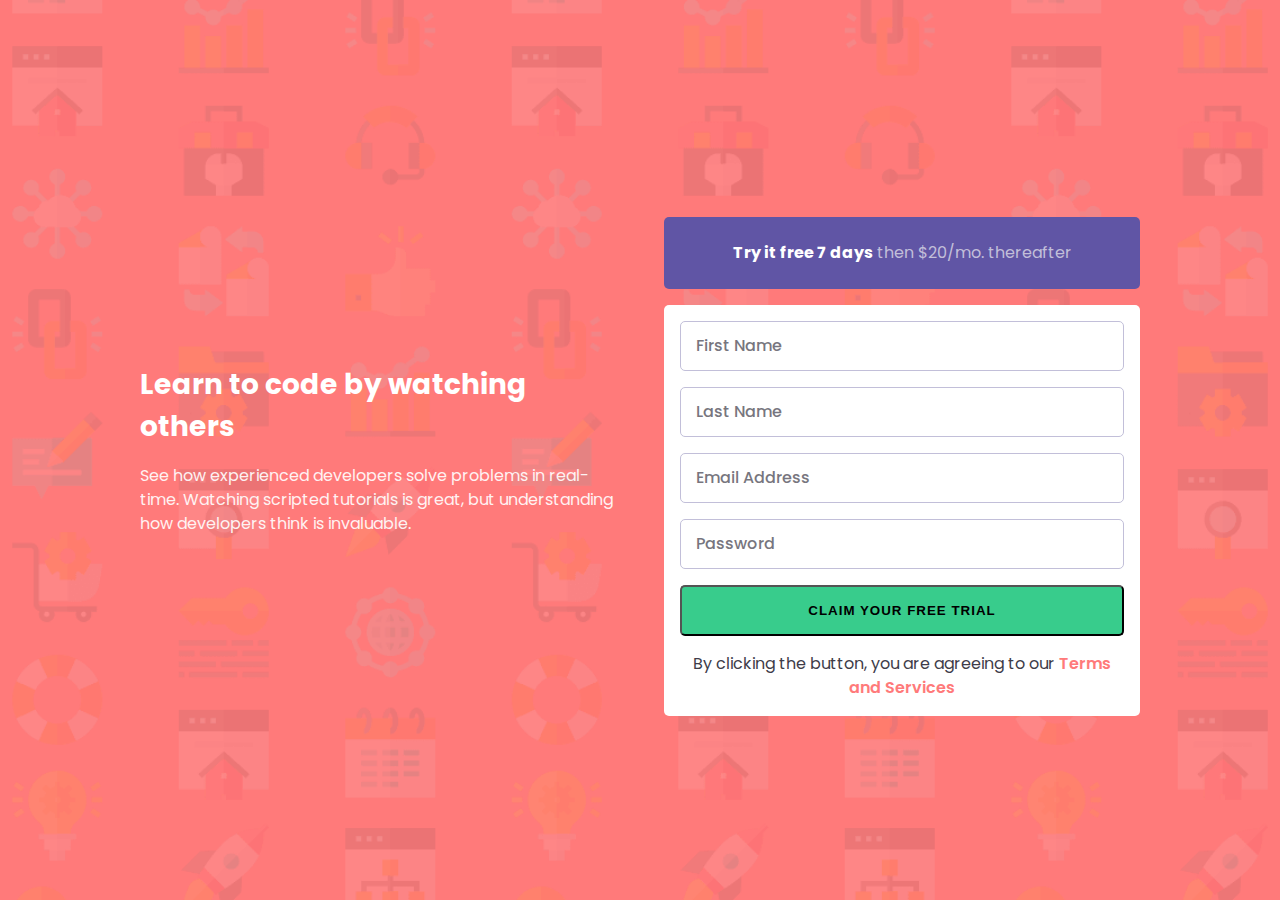
<file: docs/index.html>
<!DOCTYPE html>
<html lang="en">
<head>
  <meta charset="UTF-8">
  <meta name="viewport" content="width=device-width, initial-scale=1.0"> <!-- displays site properly based on user's device -->

  <link rel="icon" type="image/png" sizes="32x32" href="./images/favicon-32x32.png">
  <title>Frontend Mentor | Intro component with sign up form</title>
  <link rel="stylesheet" href="main.css">

</head>
<body>
  <main>
    <div class="container">
      <header>
        <h1>Learn to code by watching others</h1>
        <p>See how experienced developers solve problems in real-time. Watching scripted tutorials is great, 
          but understanding how developers think is invaluable. 
        </p>
      </header>
      <section>
        <a href="#" class="try" target="_blank"><b>Try it free 7 days</b> then $20/mo. thereafter</a>
        <form action="#" autocomplete="off">
          <div class="input">
            <input type="text" name="first-name" id="first-name" required>
            <label for="first-name">First Name</label>
            <svg width="24" height="24" xmlns="http://www.w3.org/2000/svg"><g fill="none" fill-rule="evenodd"><circle fill="#FF7979" cx="12" cy="12" r="12"/><rect fill="#FFF" x="11" y="6" width="2" height="9" rx="1"/><rect fill="#FFF" x="11" y="17" width="2" height="2" rx="1"/></g></svg>
          </div>  
          <div class="input">
            <input type="text" name="last-name" id="last-name" required>
            <label for="last-name">Last Name</label>
            <svg width="24" height="24" xmlns="http://www.w3.org/2000/svg"><g fill="none" fill-rule="evenodd"><circle fill="#FF7979" cx="12" cy="12" r="12"/><rect fill="#FFF" x="11" y="6" width="2" height="9" rx="1"/><rect fill="#FFF" x="11" y="17" width="2" height="2" rx="1"/></g></svg>
          </div>  
          <div class="input">
            <input type="email" name="mail" id="mail" required>
            <label for="mail">Email Address</label>
            <svg width="24" height="24" xmlns="http://www.w3.org/2000/svg"><g fill="none" fill-rule="evenodd"><circle fill="#FF7979" cx="12" cy="12" r="12"/><rect fill="#FFF" x="11" y="6" width="2" height="9" rx="1"/><rect fill="#FFF" x="11" y="17" width="2" height="2" rx="1"/></g></svg>
          </div>  
          <div class="input">
            <input type="password" name="password" id="password" required>
            <label for="password">Password</label>
            <svg width="24" height="24" xmlns="http://www.w3.org/2000/svg"><g fill="none" fill-rule="evenodd"><circle fill="#FF7979" cx="12" cy="12" r="12"/><rect fill="#FFF" x="11" y="6" width="2" height="9" rx="1"/><rect fill="#FFF" x="11" y="17" width="2" height="2" rx="1"/></g></svg>
          </div>  
          <div class="submit">
            <button type="submit">CLAIM YOUR FREE TRIAL</button>
            <p>
              By clicking the button, you are agreeing to our 
              <a class="terms" href="#" target="_blank">
                Terms and Services
              </a>
            </p>
          </div>
        </form>
      </section>
    </div>
  </main>
  <script src="app.js"></script>
</body>
</html>
</file>
<file: docs/main.css>
@import url('https://fonts.googleapis.com/css2?family=Poppins:wght@400;500;600;700&display=swap');

:root {
    /* primary */
    --red: hsl(0, 100%, 74%);
    --green: hsl(154, 59%, 51%);
    /*accent*/
    --blue: hsl(248, 32%, 49%);
    /*neutral*/
    --dark-blue: hsl(249, 10%, 26%);
    --grayish-blue: hsl(246, 25%, 80%);
}

*, ::after, ::before {
    box-sizing: border-box;
    margin: 0; padding: 0;
}


body {
    font-size: 16px;
    font-family: 'Poppins', sans-serif;
    color: white;
    height: 100vh;
}

main {
    background: url(./images/bg-intro-mobile.png) center/cover no-repeat, hsl(0, 100%, 74%);
    padding: 2em 0;
    line-height: 1.5;
    min-height: 100vh;
}

.container {
    display: flex;
    flex-direction: column;
    max-width: 1000px;
    width: calc(100% - 40px);
    margin-left: auto;
    margin-right: auto;
    height: 100%;
}

header {
    text-align: center;    
}

header h1 {
    font-size: 28px;
}

header p {
    opacity: .9;
}

.try,
.terms,
button[type="submit"] {
    text-decoration: none;
    width: 100%;
    display: inline-block;
    border-radius: 5px;
    text-align: center;
    color: var(--grayish-blue);
}

.try {
    padding: 1.5rem;
    background-color: var(--blue);
    margin: 2rem 0 1rem;
}

.try b {
    color: white;
}

form {
    display: flex;
    flex-direction: column;
    gap: 1rem;
    padding: 1rem;
    background-color: white;
    border-radius: 5px;
    color: var(--dark-blue);
}

.input {
    position: relative;
    font-weight: 500;
}

.input svg {
    display: none;
    position: absolute;
    right: 1em; top: 50%;
    transform: translate(0, -50%);
}

svg.is-open {
    display: initial;
}

input {
    width: 100%;
    height: 50px;
    border: 1px solid var(--grayish-blue);
    border-radius: 5px;
    overflow: hidden;
    font-size: 16px;
    padding-left: 1em;
}

input:focus {
    outline: none;
    box-shadow: 0 0 5px var(--green);
}

input.wrong {
    border: 2px solid var(--red);
}

.input label {
    position: absolute;
    top: 50%; left: 0;
    transform: translate(1em, -50%);
    opacity: .7;
    pointer-events: none;
    transition: .3s ease-in-out;
}

label.toped {
    transform: translate(1em, -110%);
    font-size: 14px;
}

.submit {
    text-align: center;
}

.terms {
    display: inline;
    color: var(--red);
    font-weight: 600;
}

button[type="submit"] {
    cursor: pointer;
    background-color: var(--green);
    padding: 1.2em;
    color: black;
    font-weight: 600;
    letter-spacing: 1px;
    margin-bottom: 1rem;
}

footer {
    background-color: var(--red);
}

.attribution {
    font-size: 11px;
    text-align: center;
}

.attribution a {
    color: black;
}

@media screen and (min-width: 800px) {
    main {
        background: url(./images/bg-intro-desktop.png) center/cover no-repeat, hsl(0, 100%, 74%);
        position: relative;
    }

    .container {
        position: absolute;
        top: 50%; left: 50%;
        transform: translate(-50%, -50%);
        flex-direction: row;
        align-items: center;
        flex-grow: 1;
        gap: 3rem;
    }

    .container header,
    .container section {
        flex-basis: 100%;
    }

    header {
        text-align: left;
    }

    header h1 {
        margin-bottom: 1rem;
    }

}
</file>
